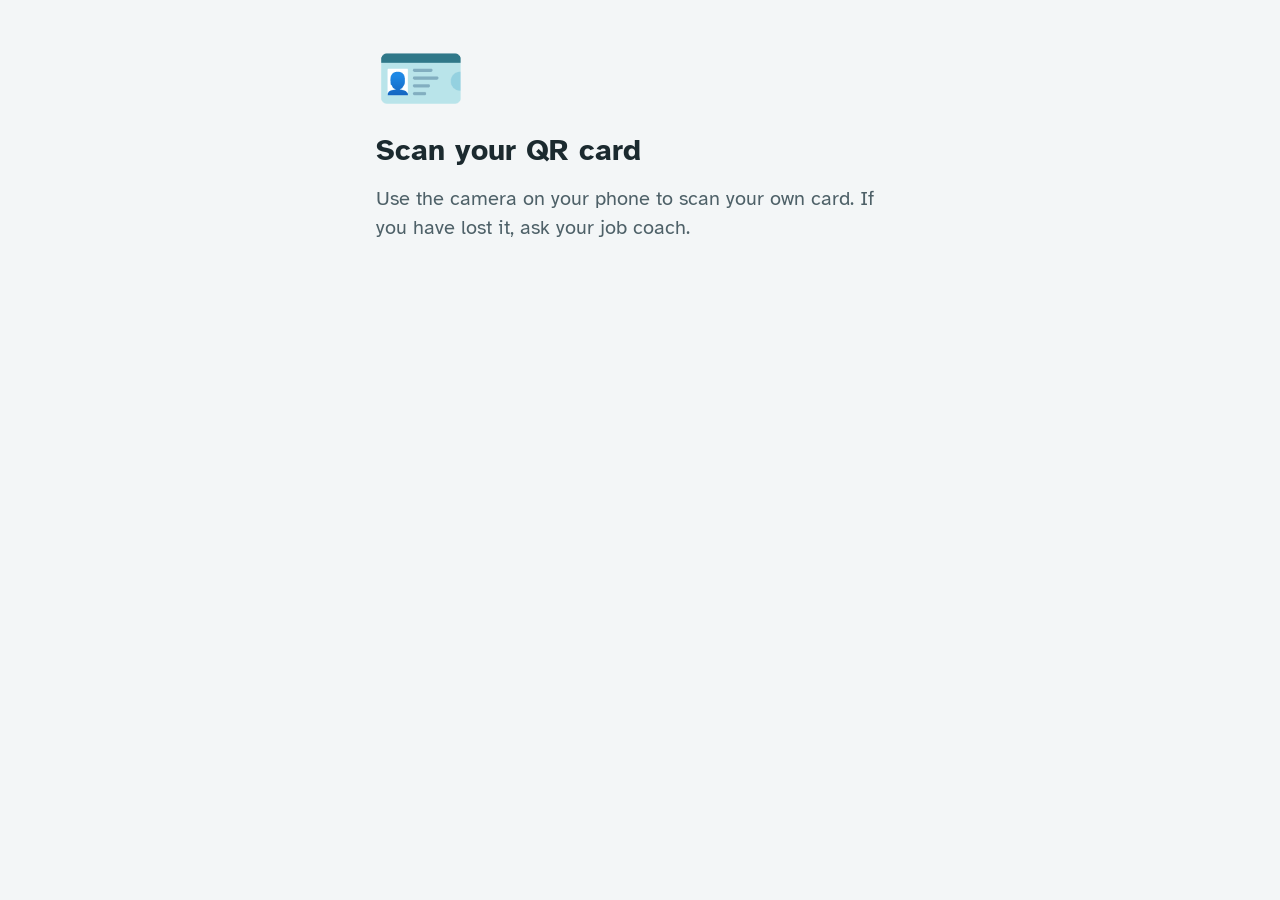
<file: index.html>
<!DOCTYPE html>
<html lang="en-GB">
<head>
  <meta charset="utf-8">
  <meta name="viewport" content="width=device-width, initial-scale=1, viewport-fit=cover">
  <title>My Shift Reflection</title>
  <link rel="stylesheet" href="https://fonts.googleapis.com/css2?family=Atkinson+Hyperlegible:wght@400;700&display=swap">
  <link rel="stylesheet" href="style.css?v=1.4">
</head>
<body>
  <main class="app" id="app"></main>
  <script src="config.js?v=1.4"></script>
  <script src="app.js?v=1.4"></script>
</body>
</html>
</file>
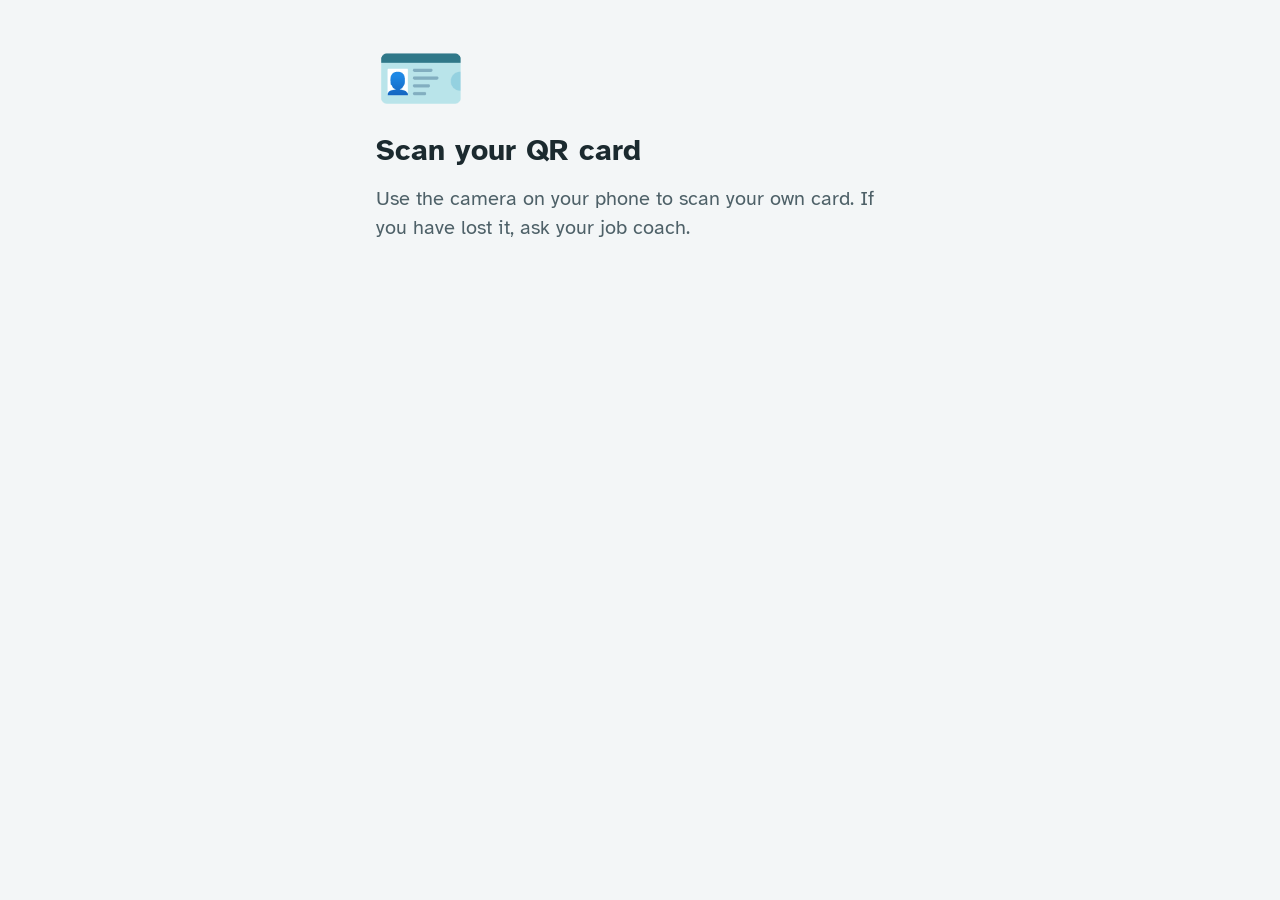
<file: v2/index.html>
<!DOCTYPE html>
<html lang="en-GB">
<head>
  <meta charset="utf-8">
  <meta name="viewport" content="width=device-width, initial-scale=1, viewport-fit=cover">
  <title>My Shift Reflection</title>
  <link rel="stylesheet" href="https://fonts.googleapis.com/css2?family=Atkinson+Hyperlegible:wght@400;700&display=swap">
  <link rel="stylesheet" href="style.css?v=2.4">
</head>
<body>
  <main class="app" id="app"></main>
  <script src="config.js?v=2.4"></script>
  <script src="app.js?v=2.4"></script>
</body>
</html>
</file>
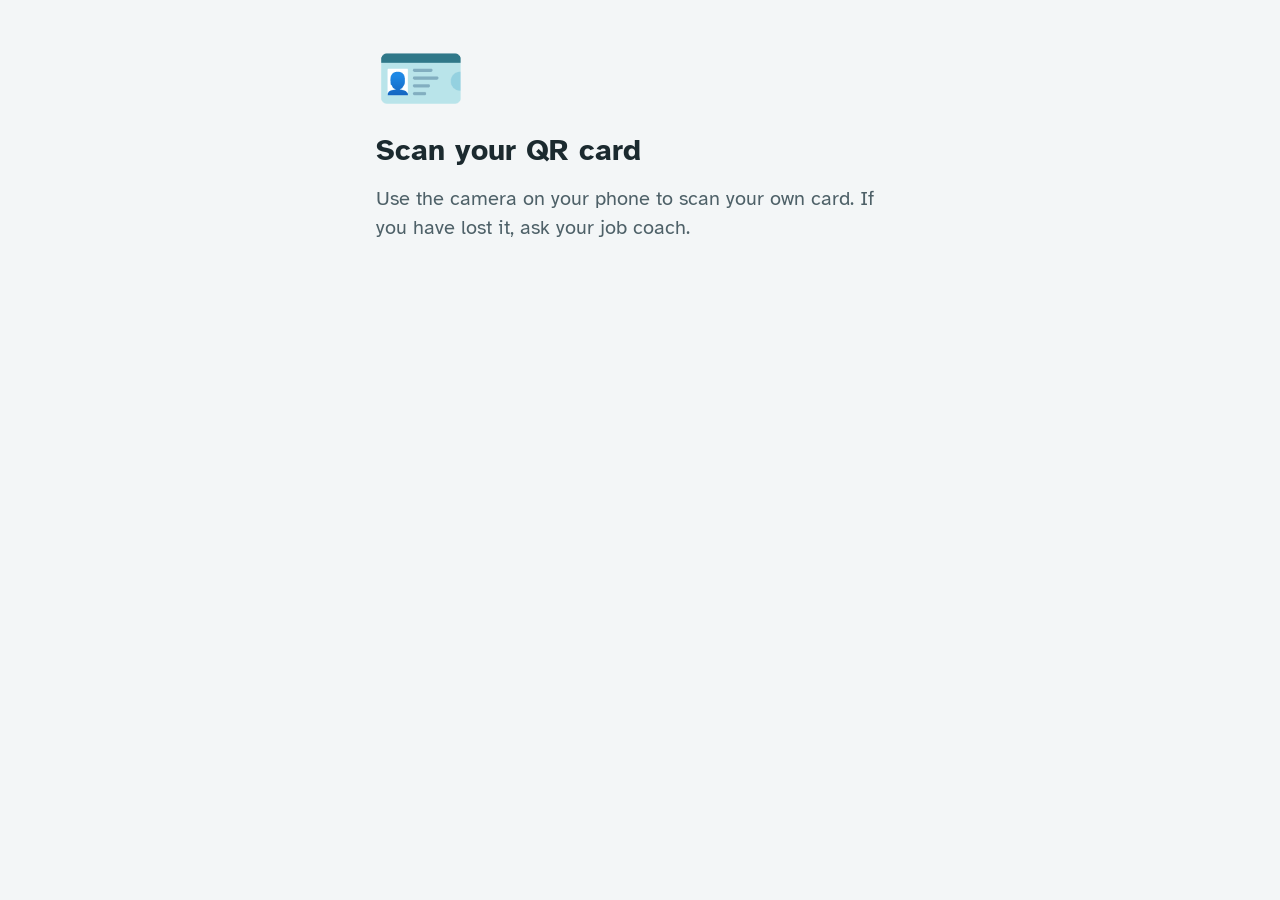
<file: v2/v2/index.html>
<!DOCTYPE html>
<html lang="en-GB">
<head>
  <meta charset="utf-8">
  <meta name="viewport" content="width=device-width, initial-scale=1, viewport-fit=cover">
  <title>My Shift Reflection</title>
  <link rel="stylesheet" href="https://fonts.googleapis.com/css2?family=Atkinson+Hyperlegible:wght@400;700&display=swap">
  <link rel="stylesheet" href="style.css?v=2.1">
</head>
<body>
  <main class="app" id="app"></main>
  <script src="config.js?v=2.1"></script>
  <script src="app.js?v=2.1"></script>
</body>
</html>
</file>
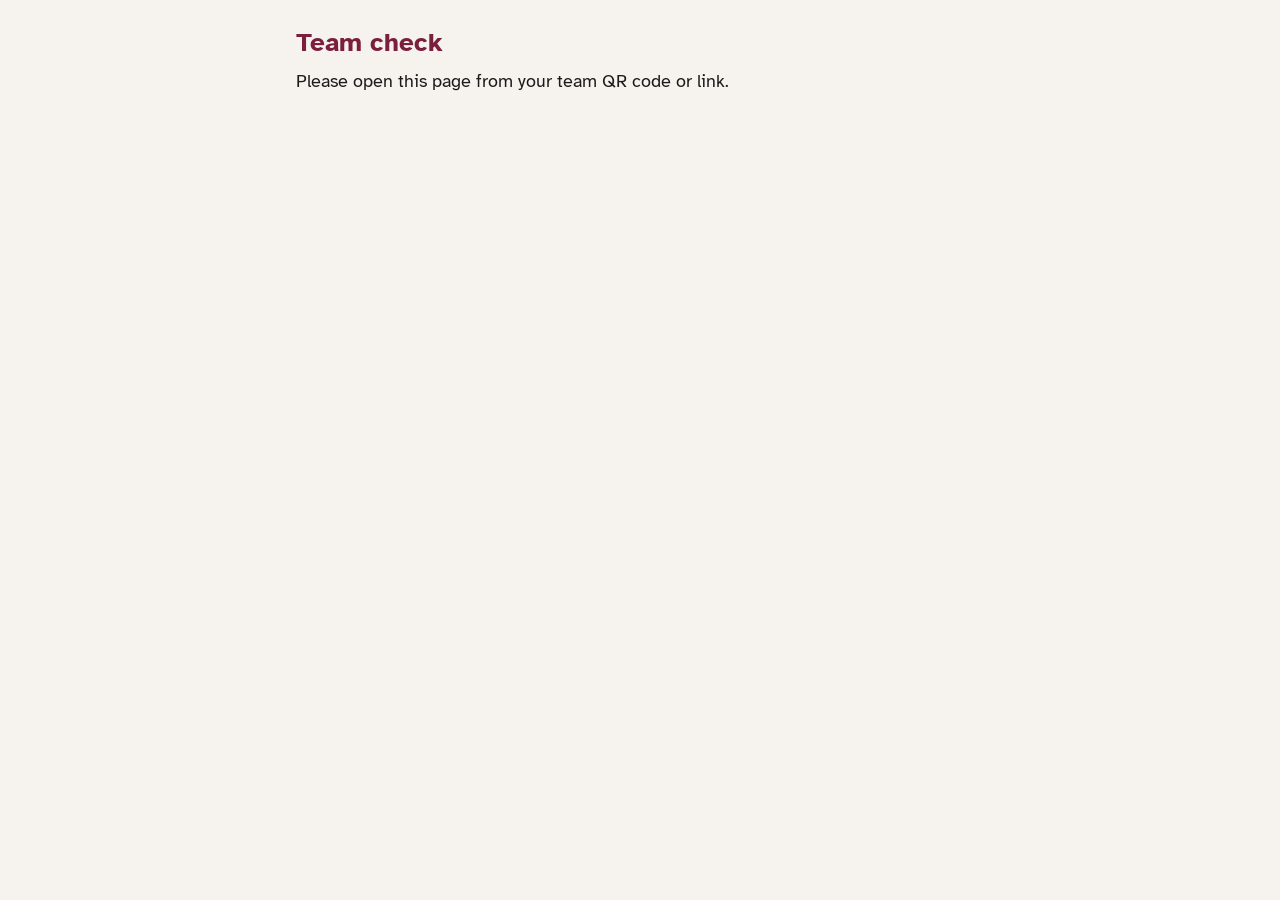
<file: v2/team.html>
<!DOCTYPE html>
<html lang="en-GB">
<head>
  <meta charset="utf-8">
  <meta name="viewport" content="width=device-width, initial-scale=1, viewport-fit=cover">
  <title>Team Check</title>
  <link rel="stylesheet" href="https://fonts.googleapis.com/css2?family=Atkinson+Hyperlegible:wght@400;700&display=swap">
  <style>
    :root {
      --bg: #F6F3EE; --card: #FFFFFF; --ink: #1E1A1C; --muted: #5E5459; --line: #D9D0C7;
      --brand: #7A1F3D; --brand-soft: #F3E3E9; --gold: #C9A227; --gold-soft: #FBF3D6;
      --good: #2E7D4F; --good-soft: #DDF0E4; --warn: #9A6B00; --warn-soft: #FBF0D2; --bad: #B03A2E; --bad-soft: #F8E0DC;
      --font: "Atkinson Hyperlegible", Verdana, Arial, sans-serif; color-scheme: light;
    }
    @media (prefers-color-scheme: dark) {
      :root:not([data-theme="light"]) {
        --bg: #171315; --card: #221C1F; --ink: #F3EEF0; --muted: #BBAFB4; --line: #3D3337;
        --brand: #E48AA8; --brand-soft: #3A2129; --gold: #E5C55A; --gold-soft: #352C14;
        --good: #7DD3A0; --good-soft: #1D3527; --warn: #F0C55B; --warn-soft: #3A3018; --bad: #F19A8F; --bad-soft: #3D2320;
        color-scheme: dark;
      }
    }
    :root[data-theme="dark"] {
      --bg: #171315; --card: #221C1F; --ink: #F3EEF0; --muted: #BBAFB4; --line: #3D3337;
      --brand: #E48AA8; --brand-soft: #3A2129; --gold: #E5C55A; --gold-soft: #352C14;
      --good: #7DD3A0; --good-soft: #1D3527; --warn: #F0C55B; --warn-soft: #3A3018; --bad: #F19A8F; --bad-soft: #3D2320;
      color-scheme: dark;
    }
    * { box-sizing: border-box; }
    body { margin: 0; background: var(--bg); color: var(--ink); font: 18px/1.45 var(--font); }
    main { max-width: 720px; margin: 0 auto; padding: 16px 16px 48px; }
    h1 { font-size: 26px; margin: 8px 0 4px; color: var(--brand); }
    h2 { font-size: 21px; margin: 0; }
    p { margin: 6px 0; }
    .muted { color: var(--muted); }
    .banner { background: var(--gold-soft); border: 1px solid var(--gold); border-radius: 12px; padding: 12px 14px; margin: 12px 0; }
    .card { background: var(--card); border: 1px solid var(--line); border-radius: 14px; padding: 14px; margin: 12px 0; }
    .row { display: flex; align-items: center; justify-content: space-between; gap: 12px; flex-wrap: wrap; }
    .pill { font-size: 15px; padding: 4px 10px; border-radius: 99px; background: var(--warn-soft); color: var(--warn); font-weight: 700; }
    .pill.done { background: var(--good-soft); color: var(--good); }
    button { font: inherit; cursor: pointer; }
    .btn { background: var(--brand); color: #fff; border: 0; border-radius: 12px; padding: 12px 18px; font-weight: 700; min-height: 48px; }
    .btn.ghost { background: transparent; color: var(--brand); border: 2px solid var(--brand); }
    .btn:disabled { opacity: .5; cursor: default; }
    .area { border-top: 1px solid var(--line); padding-top: 12px; margin-top: 12px; }
    .area-title { font-weight: 700; }
    .target { margin: 2px 0 8px; }
    .scores { display: grid; grid-template-columns: repeat(5, 1fr); gap: 6px; }
    .scores button { border: 2px solid var(--line); background: var(--card); color: var(--ink); border-radius: 10px; padding: 8px 2px; font-size: 14px; min-height: 64px; }
    .scores button b { display: block; font-size: 20px; }
    .scores button[aria-pressed="true"] { border-color: var(--brand); background: var(--brand-soft); }
    .words { background: var(--bg); border-radius: 10px; padding: 10px 12px; margin: 10px 0 6px; font-style: italic; }
    .seen { display: flex; flex-wrap: wrap; gap: 6px; }
    .seen button { border: 2px solid var(--line); background: var(--card); color: var(--ink); border-radius: 99px; padding: 6px 12px; font-size: 15px; min-height: 40px; }
    .seen button[aria-pressed="true"] { border-color: var(--good); background: var(--good-soft); }
    textarea { width: 100%; font: inherit; border: 2px solid var(--line); border-radius: 10px; padding: 10px; min-height: 80px; background: var(--card); color: var(--ink); }
    .copy { white-space: pre-wrap; background: var(--good-soft); border-radius: 10px; padding: 12px; font-size: 16px; }
    .error { background: var(--bad-soft); color: var(--bad); border-radius: 10px; padding: 10px 12px; }
    .key { font-size: 15px; }
    .tabs { display: flex; gap: 6px; margin: 12px 0 4px; flex-wrap: wrap; }
    .tabs button { flex: 1 1 200px; border: 2px solid var(--brand); background: var(--card); color: var(--brand); border-radius: 12px; padding: 10px 12px; font-weight: 700; min-height: 48px; }
    .tabs button[aria-selected="true"] { background: var(--brand); color: #fff; }
    .label { font-weight: 700; margin: 12px 0 4px; display: block; }
    input[type=text] { width: 100%; font: inherit; border: 2px solid var(--line); border-radius: 10px; padding: 10px; background: var(--card); color: var(--ink); }
    .need { border-color: var(--bad) !important; }
    @media (max-width: 480px) { .scores button { font-size: 12px; } }
  </style>
</head>
<body>
<main id="app"><p class="muted">Loading…</p></main>
<script src="config.js?v=2.0"></script>
<script>
// Team check page, two tabs:
//  1. Project SEARCH team check: one per intern per fortnight (first saved wins)
//  2. Mentor review: once per half term, in the last check only (first saved wins)
// Every target needs a score AND a comment before the check can be saved.
const TYPES = {
  team:   { key: "team",   label: "Project SEARCH team check", saveAs: "Project SEARCH team",
            scale: [[1, "No focus"], [2, "Emerging"], [3, "Partly sustained"], [4, "Mostly sustained"], [5, "Fully sustained"]],
            help: "Score each target and write a comment. Confirm the intern's own words where they wrote some." },
  mentor: { key: "mentor", label: "Mentor review", saveAs: "Mentor or host business",
            scale: [[1, "Not seen yet"], [2, "Once or twice"], [3, "Sometimes"], [4, "Most of the time"], [5, "Every time"]],
            help: "Once at the end of each half term. How often have you seen the intern do each target this half term?" }
};
const SEEN = ["✓ Seen independently", "Seen with prompts", "Partly seen", "Not seen yet"];
const AREAS = CONFIG.areas;
const app = document.getElementById("app");
const code = (new URLSearchParams(location.search).get("t") || "").trim().toLowerCase();
const PREVIEW = !CONFIG.teamUrl;
let data = null;
let tab = "team";

function el(tag, attrs = {}, ...kids) {
  const e = document.createElement(tag);
  for (const [k, v] of Object.entries(attrs || {})) {
    if (v == null || v === false) continue;
    if (k.startsWith("on")) e.addEventListener(k.slice(2), v); else e.setAttribute(k, v === true ? "" : v);
  }
  kids.flat().forEach((k) => k != null && e.append(k.nodeType ? k : document.createTextNode(String(k))));
  return e;
}
async function call(url, body, ms = 45000) {
  const ctl = new AbortController(); const t = setTimeout(() => ctl.abort(), ms);
  try {
    const r = await fetch(url, { method: "POST", headers: { "Content-Type": "text/plain;charset=utf-8" }, body: JSON.stringify(body), signal: ctl.signal });
    const j = await r.json().catch(() => ({}));
    return { status: r.status, body: j };
  } finally { clearTimeout(t); }
}
const fmt = (d) => { const x = new Date(d); return isNaN(x) ? "" : x.toLocaleDateString("en-GB", { weekday: "short", day: "numeric", month: "short" }); };
const first = (n) => String(n || "").split(" ")[0];
const isMentorOnly = () => /mentor|host/i.test(data.role || "");
const doneField = (t) => (t === "team" ? "doneBy" : "mentorDoneBy");

// The flow sends the team member plus the rows of the hidden team list table in Excel
function fromFlow(b) {
  if (!b || !b.rows) return b;
  const rows = b.rows.filter((x) => x.Name && x.Active === "Yes");
  return { name: b.name, role: b.role, site: b.site, check: (rows[0] && rows[0].Check) || "", mentorDue: (rows[0] && rows[0].MentorDue) || "", halfTerm: (rows[0] && rows[0].HalfTerm) || "", halfTermEnd: (rows[0] && rows[0].HalfTermEnd) || "", dueBy: (rows[0] && rows[0].DueBy) || "",
    interns: rows.map((x) => ({ internId: x.InternID, name: x.Name, site: x.Site, rotation: x.Rotation === "Not set" ? "" : x.Rotation,
      targets: [x.Target1, x.Target2, x.Target3, x.Target4].map((t) => t || ""),
      words: [x.Words1, x.Words2, x.Words3, x.Words4].map((t) => t || ""),
      scores: [x.InternScore1, x.InternScore2, x.InternScore3, x.InternScore4].map((t) => Number(t) || 0),
      doneBy: x.DoneBy || "", mentorDoneBy: x.MentorDoneBy || "", mentor: x.Mentor || "" })) };
}

async function load() {
  if (!code && !PREVIEW) { app.replaceChildren(el("h1", {}, "Team check"), el("p", {}, "Please open this page from your team QR code or link.")); return; }
  if (PREVIEW) { data = demo(); if (isMentorOnly()) tab = "mentor"; return render(); }
  try {
    const r = await call(CONFIG.teamUrl, { token: code });
    if (r.status === 404 || r.status === 403) { app.replaceChildren(el("h1", {}, "Team check"), el("p", {}, "This code is not recognised. Please ask Osman for your link.")); return; }
    data = fromFlow(r.body); if (isMentorOnly()) tab = "mentor"; render();
  } catch (e) {
    app.replaceChildren(el("h1", {}, "Team check"), el("p", { class: "error" }, "Could not connect. Check your internet and try again."), el("button", { class: "btn", onclick: load }, "Try again"));
  }
}

function render() {
  const T = TYPES[tab], f = doneField(tab);
  // Mentor reviews: only in the last check of a half term, and only for interns with a mentor set
  const mentorWait = tab === "mentor" && data.mentorDue === "No";
  const noMentor = (i) => !i.mentor || /not yet set/i.test(i.mentor);
  const pool = tab === "mentor" ? data.interns.filter((i) => !noMentor(i)) : data.interns;
  const todo = mentorWait ? [] : pool.filter((i) => !i[f]), done = pool.filter((i) => i[f]);
  const tabs = isMentorOnly() ? null : el("div", { class: "tabs", role: "tablist" },
    ...Object.values(TYPES).map((x) => el("button", { type: "button", role: "tab", "aria-selected": String(tab === x.key),
      onclick: () => { tab = x.key; render(); } }, x.label)));
  app.replaceChildren(...[
    el("h1", {}, T.label),
    el("p", {}, `Hello ${first(data.name)}. ${data.site === "All sites" ? "All sites" : data.site}.`),
    tabs,
    el("p", { class: "muted" }, T.help),
    tab === "mentor" && data.halfTermEnd ? el("div", { class: "banner" }, el("b", {}, `Mentor review, ${data.halfTerm}`), `, due by the end of the half term, ${fmt(data.halfTermEnd)}.`,
                    el("p", { class: "key" }, mentorWait ? "Nothing to do yet." : `${done.length} of ${pool.length} interns done. One per intern each half term: the first one saved counts.`))
    : data.check ? el("div", { class: "banner" }, el("b", {}, data.check), data.dueBy ? `, due by ${fmt(data.dueBy)}.` : ".",
                    el("p", { class: "key" }, `${done.length} of ${pool.length} interns done. ${tab === "mentor" ? "One per intern each half term" : "One per intern each fortnight"}: the first one saved counts.`))
               : el("div", { class: "banner" }, "No check is due right now (holiday)."),
    mentorWait ? el("p", { class: "muted" }, "Mentor reviews are only needed at the end of each half term. There is nothing to do yet, thank you.") : null,
    PREVIEW ? el("p", { class: "error" }, "Preview: nothing is saved.") : null,
    ...todo.map((i) => card(i, T)),
    done.length && !mentorWait ? el("h2", { style: "margin-top:20px" }, "Done") : null,
    ...(mentorWait ? [] : done).map((i) => el("div", { class: "card row" }, el("span", {}, el("b", {}, i.name)), el("span", { class: "pill done" }, "Done by " + i[f])))
  ].filter(Boolean));
}

function pick(group, value, st, key, n) {
  return (e) => { st[key][n] = value; [...e.currentTarget.parentNode.children].forEach((b) => b.setAttribute("aria-pressed", String(b === e.currentTarget))); };
}

function card(i, T) {
  const st = { scores: {}, seen: {}, comments: {}, reviewer: T.key === "team" ? data.name : "" };
  const box = el("section", { class: "card" });
  const open = el("button", { class: "btn ghost", onclick: () => { open.remove(); box.append(form()); } }, T.key === "team" ? "Start check" : "Start review");
  box.append(el("div", { class: "row" }, el("h2", {}, i.name), el("span", { class: "pill" }, "Due")), el("p", { class: "muted" }, i.rotation || ""), open);

  function form() {
    const f = el("div");
    const fields = [];   // [{n, kind, node}] for the "please fill" check
    if (T.key === "mentor") {
      const who = el("input", { type: "text", placeholder: "Your name and job title", oninput: (e) => (st.reviewer = e.target.value) });
      f.append(el("label", { class: "label" }, "Who is giving this review?"), who);
      fields.push({ kind: "reviewer", node: who });
    }
    AREAS.forEach((a, n) => {
      const t = i.targets[n]; if (!t) return;
      const scores = el("div", { class: "scores", role: "group", "aria-label": "Score" },
        ...T.scale.map(([v, label]) => el("button", { type: "button", "aria-pressed": "false", onclick: pick("s", v, st, "scores", n) }, el("b", {}, v), label)));
      const words = (i.words && i.words[n]) || "";
      const showWords = T.key === "team";
      const comment = el("textarea", { placeholder: T.key === "team" ? "Comment (needed): what did you see?" : "Comment (needed): what did you see the intern do?",
        oninput: (e) => (st.comments[n] = e.target.value) });
      fields.push({ n, kind: "score", node: scores }, { n, kind: "comment", node: comment });
      f.append(el("div", { class: "area" },
        el("div", { class: "area-title" }, `${a.icon} ${a.name}`),
        el("p", { class: "target" }, t),
        scores,
        showWords ? (words ? el("p", { class: "muted", style: "margin-top:10px" }, `${first(i.name)} said they did this:`) : el("p", { class: "muted", style: "margin-top:10px" }, "No words from the intern this fortnight.")) : null,
        showWords && words ? el("div", { class: "words" }, words.trim()) : null,
        showWords && i.scores && i.scores[n] ? el("p", { class: "muted" }, `${first(i.name)} scored themselves ${i.scores[n]} out of 5 (5 means on their own).`) : null,
        showWords && words ? el("div", { class: "seen" }, ...SEEN.map((s) => el("button", { type: "button", "aria-pressed": "false", onclick: pick("w", s, st, "seen", n) }, s))) : null,
        el("label", { class: "label" }, "Comment"),
        comment));
    });
    const msg = el("div");
    const save = el("button", { class: "btn", onclick: async () => {
      let missing = 0;
      fields.forEach((x) => {
        const ok = x.kind === "reviewer" ? st.reviewer.trim().length > 2
                 : x.kind === "score" ? !!st.scores[x.n]
                 : (st.comments[x.n] || "").trim().split(/\s+/).filter(Boolean).length >= 3;
        x.node.classList.toggle("need", !ok); if (!ok) missing++;
      });
      if (missing) { msg.replaceChildren(el("p", { class: "error" }, "Please give a score and a comment of at least 3 words for every target" + (T.key === "mentor" ? ", and your name." : "."))); return; }
      save.disabled = true; msg.replaceChildren(el("p", { class: "muted" }, "Saving…"));
      // Recheck just before saving: has someone else already done this intern while this page was open?
      if (!PREVIEW) {
        try {
          const fresh = await call(CONFIG.teamUrl, { token: code }, 15000);
          const row = fresh.status === 200 && fromFlow(fresh.body) && (fromFlow(fresh.body).interns || []).find((x) => x.internId === i.internId);
          const who = row && row[doneField(T.key)];
          if (who) { i[doneField(T.key)] = who; render(); return; }
        } catch (e) { /* no signal for the recheck: carry on and save */ }
      }
      const rec = { token: code, id: [i.internId, data.check, T.key].join(" | "), internId: i.internId, name: i.name, site: i.site || data.site, check: data.check, reviewType: T.saveAs, reviewer: st.reviewer.trim() };
      AREAS.forEach((a, n) => {
        rec["score" + (n + 1)] = st.scores[n] || "";
        rec["comment" + (n + 1)] = (st.comments[n] || "").trim();
        rec["evidence" + (n + 1)] = T.key === "team" ? ((i.words && i.words[n]) || "") : "";
        rec["seen" + (n + 1)] = st.seen[n] || "";
      });
      let r;
      if (PREVIEW) r = { status: 200, body: {} };
      else { try { r = await call(CONFIG.saveCheckUrl, rec); } catch (e) { r = { status: 0 }; } }
      if (r.status === 409) { i[doneField(T.key)] = r.body.doneBy || "someone else"; render(); return; }
      if (r.status !== 200) { save.disabled = false; msg.replaceChildren(el("p", { class: "error" }, "Not saved. Check your internet and press Save again.")); return; }
      i[doneField(T.key)] = rec.reviewer || data.name;
      const text = entry(i, rec, T);
      box.replaceChildren(el("div", { class: "row" }, el("h2", {}, i.name), el("span", { class: "pill done" }, "Saved")),
        el("p", {}, "Copy this into Evidence for Learning (it is also on the Evidence for Learning tab in Excel):"),
        el("div", { class: "copy" }, text),
        el("button", { class: "btn ghost", style: "margin-top:10px", onclick: (e) => { navigator.clipboard && navigator.clipboard.writeText(text); e.target.textContent = "Copied"; } }, "Copy"));
    } }, T.key === "team" ? "Save check" : "Save review");
    f.append(msg, el("div", { style: "margin-top:12px" }, save));
    return f;
  }
  return box;
}

function entry(i, rec, T) {
  // Laid out like an Evidence for Learning comment: Comment, Next Steps, Observed by
  const d = new Date().toLocaleDateString("en-GB", { day: "numeric", month: "short", year: "numeric" });
  const by = T.key === "team" ? `${rec.reviewer} (Project SEARCH team)` : `${rec.reviewer} (mentor)`;
  let s = `${i.name}, ${d}`;
  AREAS.forEach((a, n) => {
    if (!i.targets[n]) return;
    const ev = rec["evidence" + (n + 1)], seen = rec["seen" + (n + 1)], sc = rec["score" + (n + 1)];
    const label = (T.scale.find((x) => x[0] === sc) || [, ""])[1];
    const level = { 1: "FS", 2: "PS", 3: "MI", 4: "I", 5: "I" }[(i.scores || [])[n]] || "";   // from the intern's own score, not the team's
    const c = rec["comment" + (n + 1)]; const cm = /[.!?]$/.test(c) ? c : c + ".";
    s += `\n\n${a.name}: ${i.targets[n]}\nScore: ${sc} out of 5 (${label}).${level ? " Level of support: " + level + "." : ""}\nComment: ${cm}`;
    if (ev) s += ` Intern's words: '${String(ev).trim()}' (${seen || "not confirmed"}).`;
    s += `\nObserved by: ${by}`;
  });
  return s;
}

function demo() {
  return { name: "Helen Gillan", role: "Site lead", site: "QMUL", check: "Autumn 2 2026, check 1", dueBy: new Date(Date.now() + 5 * 864e5).toISOString(),
    interns: [
      { internId: "PS001", name: "Alex (example)", rotation: "Post room", targets: ["Ask for help when I am stuck at work", "Travel to placement on my own", "Drink water and eat lunch at break", "Say good morning to my team"],
        words: ["I asked when I was not sure where a letter went", "I travelled on my own", "", "I said good morning to my team"] },
      { internId: "PS004", name: "Priya (example)", rotation: "Library", targets: ["Follow a three step instruction", "", "", ""], words: ["", "", "", ""], mentorDoneBy: "Sam Lee (Library supervisor)" },
      { internId: "PS002", name: "Jordan (example)", doneBy: "Arthur Davis", targets: [] }
    ] };
}
load();
</script>
</body>
</html>
</file>
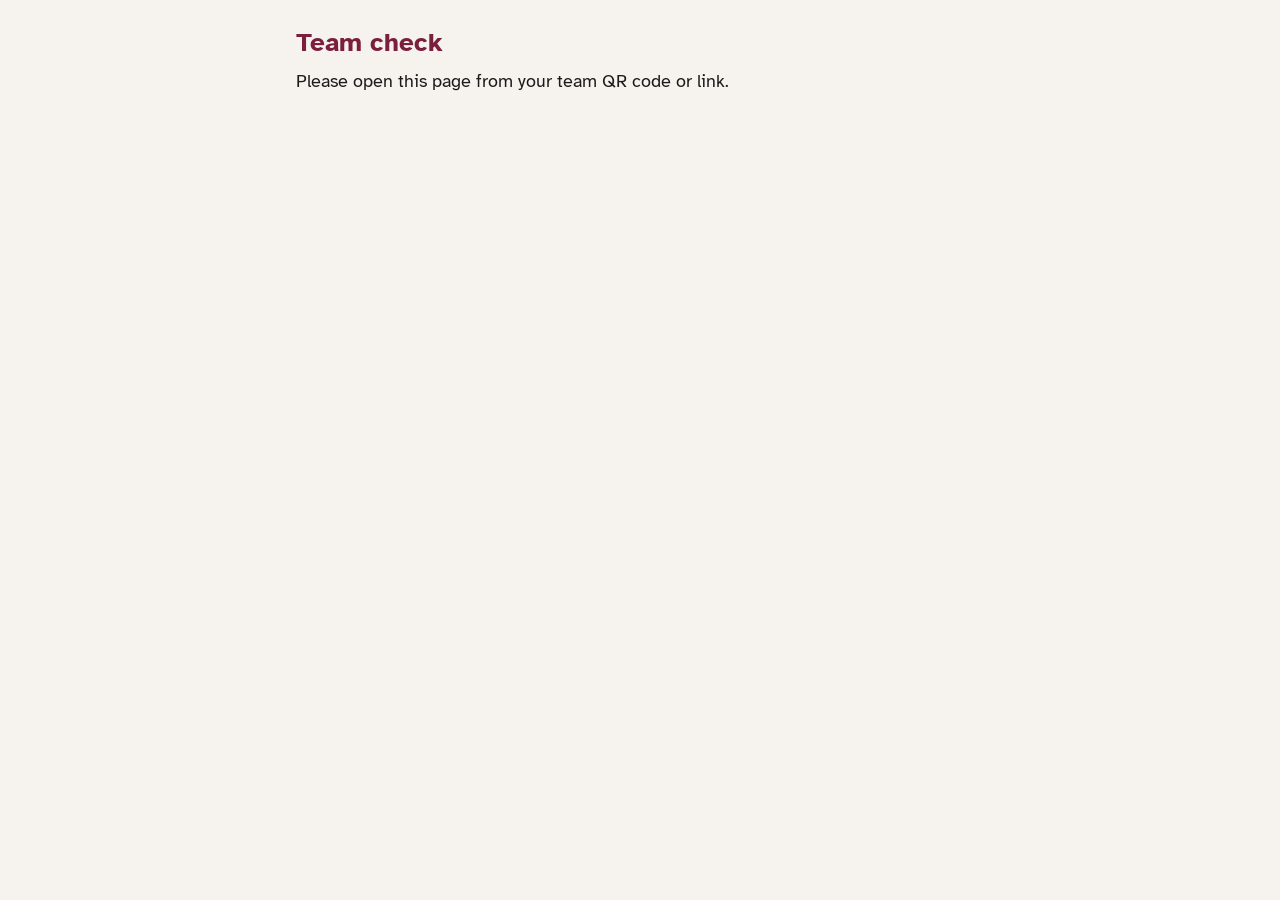
<file: v2/v2/team.html>
<!DOCTYPE html>
<html lang="en-GB">
<head>
  <meta charset="utf-8">
  <meta name="viewport" content="width=device-width, initial-scale=1, viewport-fit=cover">
  <title>Team Check</title>
  <link rel="stylesheet" href="https://fonts.googleapis.com/css2?family=Atkinson+Hyperlegible:wght@400;700&display=swap">
  <style>
    :root {
      --bg: #F6F3EE; --card: #FFFFFF; --ink: #1E1A1C; --muted: #5E5459; --line: #D9D0C7;
      --brand: #7A1F3D; --brand-soft: #F3E3E9; --gold: #C9A227; --gold-soft: #FBF3D6;
      --good: #2E7D4F; --good-soft: #DDF0E4; --warn: #9A6B00; --warn-soft: #FBF0D2; --bad: #B03A2E; --bad-soft: #F8E0DC;
      --font: "Atkinson Hyperlegible", Verdana, Arial, sans-serif; color-scheme: light;
    }
    @media (prefers-color-scheme: dark) {
      :root:not([data-theme="light"]) {
        --bg: #171315; --card: #221C1F; --ink: #F3EEF0; --muted: #BBAFB4; --line: #3D3337;
        --brand: #E48AA8; --brand-soft: #3A2129; --gold: #E5C55A; --gold-soft: #352C14;
        --good: #7DD3A0; --good-soft: #1D3527; --warn: #F0C55B; --warn-soft: #3A3018; --bad: #F19A8F; --bad-soft: #3D2320;
        color-scheme: dark;
      }
    }
    :root[data-theme="dark"] {
      --bg: #171315; --card: #221C1F; --ink: #F3EEF0; --muted: #BBAFB4; --line: #3D3337;
      --brand: #E48AA8; --brand-soft: #3A2129; --gold: #E5C55A; --gold-soft: #352C14;
      --good: #7DD3A0; --good-soft: #1D3527; --warn: #F0C55B; --warn-soft: #3A3018; --bad: #F19A8F; --bad-soft: #3D2320;
      color-scheme: dark;
    }
    * { box-sizing: border-box; }
    body { margin: 0; background: var(--bg); color: var(--ink); font: 18px/1.45 var(--font); }
    main { max-width: 720px; margin: 0 auto; padding: 16px 16px 48px; }
    h1 { font-size: 26px; margin: 8px 0 4px; color: var(--brand); }
    h2 { font-size: 21px; margin: 0; }
    p { margin: 6px 0; }
    .muted { color: var(--muted); }
    .banner { background: var(--gold-soft); border: 1px solid var(--gold); border-radius: 12px; padding: 12px 14px; margin: 12px 0; }
    .card { background: var(--card); border: 1px solid var(--line); border-radius: 14px; padding: 14px; margin: 12px 0; }
    .row { display: flex; align-items: center; justify-content: space-between; gap: 12px; flex-wrap: wrap; }
    .pill { font-size: 15px; padding: 4px 10px; border-radius: 99px; background: var(--warn-soft); color: var(--warn); font-weight: 700; }
    .pill.done { background: var(--good-soft); color: var(--good); }
    button { font: inherit; cursor: pointer; }
    .btn { background: var(--brand); color: #fff; border: 0; border-radius: 12px; padding: 12px 18px; font-weight: 700; min-height: 48px; }
    .btn.ghost { background: transparent; color: var(--brand); border: 2px solid var(--brand); }
    .btn:disabled { opacity: .5; cursor: default; }
    .area { border-top: 1px solid var(--line); padding-top: 12px; margin-top: 12px; }
    .area-title { font-weight: 700; }
    .target { margin: 2px 0 8px; }
    .scores { display: grid; grid-template-columns: repeat(5, 1fr); gap: 6px; }
    .scores button { border: 2px solid var(--line); background: var(--card); color: var(--ink); border-radius: 10px; padding: 8px 2px; font-size: 14px; min-height: 64px; }
    .scores button b { display: block; font-size: 20px; }
    .scores button[aria-pressed="true"] { border-color: var(--brand); background: var(--brand-soft); }
    .words { background: var(--bg); border-radius: 10px; padding: 10px 12px; margin: 10px 0 6px; font-style: italic; }
    .seen { display: flex; flex-wrap: wrap; gap: 6px; }
    .seen button { border: 2px solid var(--line); background: var(--card); color: var(--ink); border-radius: 99px; padding: 6px 12px; font-size: 15px; min-height: 40px; }
    .seen button[aria-pressed="true"] { border-color: var(--good); background: var(--good-soft); }
    textarea { width: 100%; font: inherit; border: 2px solid var(--line); border-radius: 10px; padding: 10px; min-height: 80px; background: var(--card); color: var(--ink); }
    .copy { white-space: pre-wrap; background: var(--good-soft); border-radius: 10px; padding: 12px; font-size: 16px; }
    .error { background: var(--bad-soft); color: var(--bad); border-radius: 10px; padding: 10px 12px; }
    .key { font-size: 15px; }
    .tabs { display: flex; gap: 6px; margin: 12px 0 4px; flex-wrap: wrap; }
    .tabs button { flex: 1 1 200px; border: 2px solid var(--brand); background: var(--card); color: var(--brand); border-radius: 12px; padding: 10px 12px; font-weight: 700; min-height: 48px; }
    .tabs button[aria-selected="true"] { background: var(--brand); color: #fff; }
    .label { font-weight: 700; margin: 12px 0 4px; display: block; }
    input[type=text] { width: 100%; font: inherit; border: 2px solid var(--line); border-radius: 10px; padding: 10px; background: var(--card); color: var(--ink); }
    .need { border-color: var(--bad) !important; }
    @media (max-width: 480px) { .scores button { font-size: 12px; } }
  </style>
</head>
<body>
<main id="app"><p class="muted">Loading…</p></main>
<script src="config.js?v=2.0"></script>
<script>
// Team check page, two tabs:
//  1. Project SEARCH team check: one per intern per fortnight (first saved wins)
//  2. Mentor or host business review: one per intern per fortnight (first saved wins)
// Every target needs a score AND a comment before the check can be saved.
const TYPES = {
  team:   { key: "team",   label: "Project SEARCH team check", saveAs: "Project SEARCH team",
            scale: [[1, "No focus"], [2, "Emerging"], [3, "Partly sustained"], [4, "Mostly sustained"], [5, "Fully sustained"]],
            help: "Score each target and write a comment. Confirm the intern's own words where they wrote some." },
  mentor: { key: "mentor", label: "Mentor or host business review", saveAs: "Mentor or host business",
            scale: [[1, "Not seen yet"], [2, "Once or twice"], [3, "Sometimes"], [4, "Most of the time"], [5, "Every time"]],
            help: "For the intern's mentor or a member of staff at the host business. How often have you seen the intern do each target in the last two weeks?" }
};
const SEEN = ["✓ Seen independently", "Seen with prompts", "Partly seen", "Not seen yet"];
const AREAS = CONFIG.areas;
const app = document.getElementById("app");
const code = (new URLSearchParams(location.search).get("t") || "").trim().toLowerCase();
const PREVIEW = !CONFIG.teamUrl;
let data = null;
let tab = "team";

function el(tag, attrs = {}, ...kids) {
  const e = document.createElement(tag);
  for (const [k, v] of Object.entries(attrs || {})) {
    if (v == null || v === false) continue;
    if (k.startsWith("on")) e.addEventListener(k.slice(2), v); else e.setAttribute(k, v === true ? "" : v);
  }
  kids.flat().forEach((k) => k != null && e.append(k.nodeType ? k : document.createTextNode(String(k))));
  return e;
}
async function call(url, body, ms = 45000) {
  const ctl = new AbortController(); const t = setTimeout(() => ctl.abort(), ms);
  try {
    const r = await fetch(url, { method: "POST", headers: { "Content-Type": "text/plain;charset=utf-8" }, body: JSON.stringify(body), signal: ctl.signal });
    const j = await r.json().catch(() => ({}));
    return { status: r.status, body: j };
  } finally { clearTimeout(t); }
}
const fmt = (d) => { const x = new Date(d); return isNaN(x) ? "" : x.toLocaleDateString("en-GB", { weekday: "short", day: "numeric", month: "short" }); };
const first = (n) => String(n || "").split(" ")[0];
const isMentorOnly = () => /mentor|host/i.test(data.role || "");
const doneField = (t) => (t === "team" ? "doneBy" : "mentorDoneBy");

// The flow sends the team member plus the rows of the hidden team list table in Excel
function fromFlow(b) {
  if (!b || !b.rows) return b;
  const rows = b.rows.filter((x) => x.Name && x.Active === "Yes");
  return { name: b.name, role: b.role, site: b.site, check: (rows[0] && rows[0].Check) || "", dueBy: (rows[0] && rows[0].DueBy) || "",
    interns: rows.map((x) => ({ internId: x.InternID, name: x.Name, site: x.Site, rotation: x.Rotation === "Not set" ? "" : x.Rotation,
      targets: [x.Target1, x.Target2, x.Target3, x.Target4].map((t) => t || ""),
      words: [x.Words1, x.Words2, x.Words3, x.Words4].map((t) => t || ""),
      doneBy: x.DoneBy || "", mentorDoneBy: x.MentorDoneBy || "" })) };
}

async function load() {
  if (!code && !PREVIEW) { app.replaceChildren(el("h1", {}, "Team check"), el("p", {}, "Please open this page from your team QR code or link.")); return; }
  if (PREVIEW) { data = demo(); if (isMentorOnly()) tab = "mentor"; return render(); }
  try {
    const r = await call(CONFIG.teamUrl, { token: code });
    if (r.status === 404 || r.status === 403) { app.replaceChildren(el("h1", {}, "Team check"), el("p", {}, "This code is not recognised. Please ask Osman for your link.")); return; }
    data = fromFlow(r.body); if (isMentorOnly()) tab = "mentor"; render();
  } catch (e) {
    app.replaceChildren(el("h1", {}, "Team check"), el("p", { class: "error" }, "Could not connect. Check your internet and try again."), el("button", { class: "btn", onclick: load }, "Try again"));
  }
}

function render() {
  const T = TYPES[tab], f = doneField(tab);
  const todo = data.interns.filter((i) => !i[f]), done = data.interns.filter((i) => i[f]);
  const tabs = isMentorOnly() ? null : el("div", { class: "tabs", role: "tablist" },
    ...Object.values(TYPES).map((x) => el("button", { type: "button", role: "tab", "aria-selected": String(tab === x.key),
      onclick: () => { tab = x.key; render(); } }, x.label)));
  app.replaceChildren(
    el("h1", {}, T.label),
    el("p", {}, `Hello ${first(data.name)}. ${data.site === "All sites" ? "All sites" : data.site}.`),
    tabs,
    el("p", { class: "muted" }, T.help),
    data.check ? el("div", { class: "banner" }, el("b", {}, data.check), data.dueBy ? `, due by ${fmt(data.dueBy)}.` : ".",
                    el("p", { class: "key" }, `${done.length} of ${data.interns.length} interns done. One per intern each fortnight: the first one saved counts.`))
               : el("div", { class: "banner" }, "No check is due right now (holiday)."),
    PREVIEW ? el("p", { class: "error" }, "Preview: nothing is saved.") : null,
    ...todo.map((i) => card(i, T)),
    done.length ? el("h2", { style: "margin-top:20px" }, "Done") : null,
    ...done.map((i) => el("div", { class: "card row" }, el("span", {}, el("b", {}, i.name)), el("span", { class: "pill done" }, "Done by " + i[f])))
  );
}

function pick(group, value, st, key, n) {
  return (e) => { st[key][n] = value; [...e.currentTarget.parentNode.children].forEach((b) => b.setAttribute("aria-pressed", String(b === e.currentTarget))); };
}

function card(i, T) {
  const st = { scores: {}, seen: {}, comments: {}, reviewer: T.key === "team" ? data.name : "" };
  const box = el("section", { class: "card" });
  const open = el("button", { class: "btn ghost", onclick: () => { open.remove(); box.append(form()); } }, T.key === "team" ? "Start check" : "Start review");
  box.append(el("div", { class: "row" }, el("h2", {}, i.name), el("span", { class: "pill" }, "Due")), el("p", { class: "muted" }, i.rotation || ""), open);

  function form() {
    const f = el("div");
    const fields = [];   // [{n, kind, node}] for the "please fill" check
    if (T.key === "mentor") {
      const who = el("input", { type: "text", placeholder: "Your name and job title", oninput: (e) => (st.reviewer = e.target.value) });
      f.append(el("label", { class: "label" }, "Who is giving this review?"), who);
      fields.push({ kind: "reviewer", node: who });
    }
    AREAS.forEach((a, n) => {
      const t = i.targets[n]; if (!t) return;
      const scores = el("div", { class: "scores", role: "group", "aria-label": "Score" },
        ...T.scale.map(([v, label]) => el("button", { type: "button", "aria-pressed": "false", onclick: pick("s", v, st, "scores", n) }, el("b", {}, v), label)));
      const words = (i.words && i.words[n]) || "";
      const showWords = T.key === "team";
      const comment = el("textarea", { placeholder: T.key === "team" ? "Comment (needed): what did you see?" : "Comment (needed): what did you see the intern do?",
        oninput: (e) => (st.comments[n] = e.target.value) });
      fields.push({ n, kind: "score", node: scores }, { n, kind: "comment", node: comment });
      f.append(el("div", { class: "area" },
        el("div", { class: "area-title" }, `${a.icon} ${a.name}`),
        el("p", { class: "target" }, t),
        scores,
        showWords ? (words ? el("p", { class: "muted", style: "margin-top:10px" }, `${first(i.name)} said they did this:`) : el("p", { class: "muted", style: "margin-top:10px" }, "No words from the intern this fortnight.")) : null,
        showWords && words ? el("div", { class: "words" }, words) : null,
        showWords && words ? el("div", { class: "seen" }, ...SEEN.map((s) => el("button", { type: "button", "aria-pressed": "false", onclick: pick("w", s, st, "seen", n) }, s))) : null,
        el("label", { class: "label" }, "Comment"),
        comment));
    });
    const msg = el("div");
    const save = el("button", { class: "btn", onclick: async () => {
      let missing = 0;
      fields.forEach((x) => {
        const ok = x.kind === "reviewer" ? st.reviewer.trim().length > 2
                 : x.kind === "score" ? !!st.scores[x.n]
                 : (st.comments[x.n] || "").trim().split(/\s+/).filter(Boolean).length >= 3;
        x.node.classList.toggle("need", !ok); if (!ok) missing++;
      });
      if (missing) { msg.replaceChildren(el("p", { class: "error" }, "Please give a score and a comment of at least 3 words for every target" + (T.key === "mentor" ? ", and your name." : "."))); return; }
      save.disabled = true; msg.replaceChildren(el("p", { class: "muted" }, "Saving…"));
      const rec = { token: code, id: [i.internId, data.check, T.key].join(" | "), internId: i.internId, name: i.name, site: i.site || data.site, check: data.check, reviewType: T.saveAs, reviewer: st.reviewer.trim() };
      AREAS.forEach((a, n) => {
        rec["score" + (n + 1)] = st.scores[n] || "";
        rec["comment" + (n + 1)] = (st.comments[n] || "").trim();
        rec["evidence" + (n + 1)] = T.key === "team" ? ((i.words && i.words[n]) || "") : "";
        rec["seen" + (n + 1)] = st.seen[n] || "";
      });
      let r;
      if (PREVIEW) r = { status: 200, body: {} };
      else { try { r = await call(CONFIG.saveCheckUrl, rec); } catch (e) { r = { status: 0 }; } }
      if (r.status === 409) { i[doneField(T.key)] = r.body.doneBy || "someone else"; render(); return; }
      if (r.status !== 200) { save.disabled = false; msg.replaceChildren(el("p", { class: "error" }, "Not saved. Check your internet and press Save again.")); return; }
      i[doneField(T.key)] = rec.reviewer || data.name;
      const text = entry(i, rec, T);
      box.replaceChildren(el("div", { class: "row" }, el("h2", {}, i.name), el("span", { class: "pill done" }, "Saved")),
        el("p", {}, "Copy this into Evidence for Learning (it is also on the Evidence for Learning tab in Excel):"),
        el("div", { class: "copy" }, text),
        el("button", { class: "btn ghost", style: "margin-top:10px", onclick: (e) => { navigator.clipboard && navigator.clipboard.writeText(text); e.target.textContent = "Copied"; } }, "Copy"));
    } }, T.key === "team" ? "Save check" : "Save review");
    f.append(msg, el("div", { style: "margin-top:12px" }, save));
    return f;
  }
  return box;
}

function entry(i, rec, T) {
  const d = new Date().toLocaleDateString("en-GB", { day: "numeric", month: "short", year: "numeric" });
  const by = T.key === "team" ? `Checked by ${rec.reviewer} (Project SEARCH team).` : `Reviewed by ${rec.reviewer} (mentor or host business).`;
  let s = `${i.name}, Project SEARCH, ${d}. ${by}`;
  AREAS.forEach((a, n) => {
    if (!i.targets[n]) return;
    const ev = rec["evidence" + (n + 1)], seen = rec["seen" + (n + 1)], sc = rec["score" + (n + 1)];
    const label = (T.scale.find((x) => x[0] === sc) || [, ""])[1];
    const c = rec["comment" + (n + 1)]; const cm = /[.!?]$/.test(c) ? c : c + ".";
    s += `\n${a.name}: ${i.targets[n]}. Score ${sc} out of 5 (${label}). ${cm}`;
    if (ev) s += ` Intern's words: '${ev}' (${seen || "not confirmed"}).`;
  });
  return s;
}

function demo() {
  return { name: "Helen Gillan", role: "Site lead", site: "QMUL", check: "Autumn 2 2026, check 1", dueBy: new Date(Date.now() + 5 * 864e5).toISOString(),
    interns: [
      { internId: "PS001", name: "Alex (example)", rotation: "Post room", targets: ["Ask for help when I am stuck at work", "Travel to placement on my own", "Drink water and eat lunch at break", "Say good morning to my team"],
        words: ["I asked when I was not sure where a letter went", "I travelled on my own", "", "I said good morning to my team"] },
      { internId: "PS004", name: "Priya (example)", rotation: "Library", targets: ["Follow a three step instruction", "", "", ""], words: ["", "", "", ""], mentorDoneBy: "Sam Lee (Library supervisor)" },
      { internId: "PS002", name: "Jordan (example)", doneBy: "Arthur Davis", targets: [] }
    ] };
}
load();
</script>
</body>
</html>
</file>
<file: style.css>
/* Calm, high-contrast, large-target layout for Level 1 readers on phones.
   One question per screen, nothing moves unless tapped. */
:root {
  --bg: #F3F6F7;
  --card: #FFFFFF;
  --ink: #1B2A2F;
  --muted: #4E6168;
  --teal: #1F6F78;
  --teal-soft: #D5EAEC;
  --line: #C9D6DA;
  --good: #2E7D4F;  --good-soft: #DDF0E4;
  --okay: #9A6B00;  --okay-soft: #FBF0D2;
  --hard: #B03A2E;  --hard-soft: #F8E0DC;
  --s1: #E9E3F3; --s2: #E3ECF7; --s3: #DDF0EE; --s4: #E2F1DD; --s5: #D3EBCB;
  --font: "Atkinson Hyperlegible", Verdana, Arial, sans-serif;
  color-scheme: light;
}
@media (prefers-color-scheme: dark) {
  :root:not([data-theme="light"]) {
    --bg: #12191B; --card: #1C2629; --ink: #EEF4F5; --muted: #A9BCC1;
    --teal: #5FB8C2; --teal-soft: #1E3A3E; --line: #34464B;
    --good: #7DD3A0; --good-soft: #1D3527;
    --okay: #F0C55B; --okay-soft: #3A3018;
    --hard: #F19A8F; --hard-soft: #3D2320;
    --s1: #2D2738; --s2: #22303D; --s3: #1F3533; --s4: #24352A; --s5: #253B22;
    color-scheme: dark;
  }
}
:root[data-theme="dark"] {
    --bg: #12191B; --card: #1C2629; --ink: #EEF4F5; --muted: #A9BCC1;
    --teal: #5FB8C2; --teal-soft: #1E3A3E; --line: #34464B;
    --good: #7DD3A0; --good-soft: #1D3527;
    --okay: #F0C55B; --okay-soft: #3A3018;
    --hard: #F19A8F; --hard-soft: #3D2320;
    --s1: #2D2738; --s2: #22303D; --s3: #1F3533; --s4: #24352A; --s5: #253B22;
    color-scheme: dark;
  }

* { box-sizing: border-box; }
[hidden] { display: none !important; }
html, body { margin: 0; }
body {
  background: var(--bg);
  color: var(--ink);
  font-family: var(--font);
  font-size: 20px;
  line-height: 1.45;
  padding-top: env(safe-area-inset-top, 0px);
  padding-bottom: env(safe-area-inset-bottom, 0px);
}

.app {
  max-width: 560px;
  margin: 0 auto;
  min-height: 100vh;
  padding-block: 12px 32px;
  padding-left: max(16px, env(safe-area-inset-left, 0px));
  padding-right: max(16px, env(safe-area-inset-right, 0px));
  display: flex;
  flex-direction: column;
  gap: 12px;
}

/* Top bar */
.top { display: flex; align-items: center; gap: 12px; min-height: 48px; }
.brand { font-weight: 700; color: var(--teal); font-size: 16px; letter-spacing: .03em; }
.dots { display: flex; gap: 6px; flex: 1; justify-content: center; }
.dots i { width: 10px; height: 10px; border-radius: 50%; background: var(--line); }
.dots i.on { background: var(--teal); }
.speak {
  font: inherit; font-size: 17px; font-weight: 700;
  display: inline-flex; align-items: center; gap: 6px;
  background: var(--teal-soft); color: var(--teal);
  border: 2px solid var(--teal); border-radius: 999px;
  padding: 6px 14px; min-height: 44px; cursor: pointer;
}

.practice {
  margin: 0; padding: 8px 12px; border-radius: 10px;
  background: var(--okay-soft); color: var(--ink); font-size: 16px; text-align: center;
}

/* Screens */
.screen { display: flex; flex-direction: column; gap: 16px; padding-top: 8px; }
h1:focus { outline: none; }
h1 { font-size: 30px; line-height: 1.2; margin: 0; text-wrap: balance; }
.lead { margin: 0; color: var(--muted); }
.hero-face { font-size: 72px; line-height: 1; margin-top: 24px; }

/* Buttons */
.btn {
  font: inherit; font-weight: 700;
  min-height: 60px; padding: 12px 24px;
  border-radius: 16px; border: 2px solid transparent; cursor: pointer;
}
.btn.main { background: var(--teal); color: var(--card); flex: 1; }
.btn.back { background: transparent; color: var(--teal); border-color: var(--teal); }
.btn:disabled { opacity: .6; cursor: wait; }
.nav { display: flex; gap: 12px; margin-top: 8px; }

button:focus-visible, textarea:focus-visible, input:focus-visible {
  outline: 4px solid var(--teal); outline-offset: 3px;
}

/* Names */
.names { display: grid; grid-template-columns: repeat(auto-fill, minmax(140px, 1fr)); gap: 12px; }
.site-label {
  grid-column: 1 / -1; margin: 8px 0 -4px; font-size: 15px; font-weight: 700;
  text-transform: uppercase; letter-spacing: .06em; color: var(--muted);
}
.name {
  font: inherit; font-weight: 700; min-height: 64px; padding: 10px;
  background: var(--card); color: var(--ink);
  border: 2px solid var(--line); border-radius: 16px; cursor: pointer;
}

/* Faces */
.faces { display: flex; flex-direction: column; gap: 12px; }
.face {
  font: inherit; text-align: left; cursor: pointer;
  display: grid; grid-template-columns: 64px 1fr; grid-template-rows: auto auto;
  column-gap: 14px; align-items: center;
  padding: 14px 18px; border-radius: 18px; border: 3px solid transparent;
  color: var(--ink);
}
.face .emoji { grid-row: 1 / 3; font-size: 52px; line-height: 1; }
.face b { font-size: 26px; }
.face small { font-size: 17px; color: var(--muted); }
.face.good { background: var(--good-soft); border-color: var(--good); }
.face.okay { background: var(--okay-soft); border-color: var(--okay); }
.face.hard { background: var(--hard-soft); border-color: var(--hard); }

/* Idea chips */
.chips { display: flex; flex-wrap: wrap; gap: 10px; }
.chip {
  font: inherit; font-size: 18px; cursor: pointer;
  padding: 10px 16px; min-height: 48px;
  background: var(--card); color: var(--ink);
  border: 2px solid var(--line); border-radius: 999px;
}
.chip[aria-pressed="true"] { background: var(--teal-soft); border-color: var(--teal); font-weight: 700; }

/* Help tiles */
.tiles { display: grid; grid-template-columns: 1fr 1fr; gap: 10px; }
.tile {
  font: inherit; font-size: 18px; cursor: pointer; text-align: left;
  display: flex; flex-direction: column; gap: 4px;
  padding: 12px; min-height: 96px;
  background: var(--card); color: var(--ink);
  border: 2px solid var(--line); border-radius: 16px;
}
.tile span { font-size: 30px; line-height: 1; }
.tile:last-child:nth-child(odd) { grid-column: 1 / -1; min-height: 72px; }
.tile[aria-pressed="true"] { background: var(--teal-soft); border-color: var(--teal); font-weight: 700; }
.tile[aria-pressed="true"]::after { content: "✓ Picked"; font-size: 15px; color: var(--teal); }

/* Text entry */
.starter { font-weight: 700; margin-bottom: -8px; }
textarea, input[type="text"] {
  font: inherit; width: 100%; padding: 12px 14px;
  background: var(--card); color: var(--ink);
  border: 2px solid var(--line); border-radius: 14px;
}
textarea { resize: vertical; min-height: 110px; }
.hint { margin: 0; color: var(--hard); font-weight: 700; }

.remember {
  background: var(--teal-soft); border-radius: 16px; padding: 16px 18px;
}

@media (max-width: 360px) {
  .tiles { grid-template-columns: 1fr; }
}
@media (prefers-reduced-motion: reduce) {
  * { scroll-behavior: auto !important; }
}

/* ---- V2 additions ---- */
.progress { flex: 1; height: 10px; border-radius: 999px; background: var(--line); overflow: hidden; }
.progress i { display: block; height: 100%; background: var(--teal); border-radius: 999px; }
.eyebrow { margin: 0; font-size: 15px; font-weight: 700; letter-spacing: .06em; text-transform: uppercase; color: var(--muted); }
.target-text {
  background: var(--card); border: 3px solid var(--teal); border-radius: 18px;
  padding: 16px 18px; font-size: 24px; font-weight: 700; line-height: 1.3;
}
.scale { display: flex; flex-direction: column; gap: 8px; }
.scale-btn {
  font: inherit; text-align: left; cursor: pointer; color: var(--ink);
  display: flex; align-items: center; gap: 14px;
  padding: 10px 14px; min-height: 56px; border-radius: 14px; border: 2px solid var(--line);
}
.scale-btn b { font-size: 26px; width: 40px; height: 40px; border-radius: 50%; display: grid; place-items: center;
  background: var(--card); flex-shrink: 0; }
.scale-btn.s1 { background: var(--s1); } .scale-btn.s2 { background: var(--s2); } .scale-btn.s3 { background: var(--s3); }
.scale-btn.s4 { background: var(--s4); } .scale-btn.s5 { background: var(--s5); }
.scale-btn[aria-pressed="true"] { border-color: var(--teal); border-width: 4px; font-weight: 700; padding: 8px 12px; }
.scale-btn[aria-pressed="true"] b { background: var(--teal); color: var(--card); }
.options { display: flex; flex-direction: column; gap: 10px; }
.option {
  font: inherit; font-weight: 700; text-align: left; cursor: pointer;
  min-height: 60px; padding: 12px 16px; border-radius: 16px;
  background: var(--card); color: var(--ink); border: 2px solid var(--line);
}
.option[aria-pressed="true"], .face[aria-pressed="true"] { outline: 4px solid var(--teal); outline-offset: 2px; }
.option[aria-pressed="true"] { background: var(--teal-soft); border-color: var(--teal); }
.textblock { display: flex; flex-direction: column; gap: 12px; }
.textblock + .textblock { margin-top: 8px; padding-top: 16px; border-top: 2px dashed var(--line); }
.prompts { background: var(--teal-soft); border-radius: 14px; padding: 12px 16px; font-size: 18px; }
.prompts ul { margin: 6px 0 0; padding-left: 22px; }
.counter { display: flex; align-items: center; gap: 12px; font-size: 16px; color: var(--muted); font-variant-numeric: tabular-nums; }
.meter { flex: 1; height: 10px; border-radius: 999px; background: var(--line); overflow: hidden; }
.meter i { display: block; height: 100%; width: 0; background: var(--okay); }
.counter.met .meter i { background: var(--good); }
.counter.met span { color: var(--good); font-weight: 700; }
.chip[aria-pressed="true"]::before { content: "✓ "; }
.record { background: var(--card); border: 2px dashed var(--line); border-radius: 14px; padding: 10px 14px; font-size: 15px; }
.record summary { cursor: pointer; font-weight: 700; color: var(--teal); }
.table-wrap { overflow-x: auto; margin-top: 8px; }
.record table { border-collapse: collapse; width: 100%; }
.record th, .record td { text-align: left; vertical-align: top; padding: 4px 8px; border-bottom: 1px solid var(--line); }
.record th { white-space: nowrap; color: var(--muted); font-weight: 400; }
.preview-bar {
  display: flex; flex-wrap: wrap; align-items: center; gap: 8px; justify-content: center;
  padding-block: 8px; padding-left: max(16px, env(safe-area-inset-left, 0px)); padding-right: max(16px, env(safe-area-inset-right, 0px));
  background: var(--okay-soft); font-size: 15px; font-weight: 700;
}
.preview-bar button {
  font: inherit; font-size: 14px; cursor: pointer; padding: 6px 12px; min-height: 36px;
  border-radius: 999px; border: 2px solid var(--line); background: var(--card); color: var(--ink);
}
.preview-bar button[aria-pressed="true"] { border-color: var(--teal); background: var(--teal); color: var(--card); }
.hint.nudge { color: var(--ink); font-weight: 400; background: var(--okay-soft); border-radius: 12px; padding: 10px 14px; }
.checkin {
  font: inherit; font-weight: 700; text-align: left; cursor: pointer;
  display: flex; align-items: center; gap: 12px;
  padding: 14px 16px; min-height: 64px; border-radius: 16px;
  background: var(--card); color: var(--ink); border: 3px solid var(--line);
}
.checkin span { font-size: 30px; }
.checkin[aria-pressed="true"] { background: var(--teal-soft); border-color: var(--teal); }
.checkin[aria-pressed="true"]::after { content: "✓"; margin-left: auto; color: var(--teal); font-size: 26px; }
.notme { font: inherit; font-size: 16px; background: none; border: none; color: var(--muted); text-decoration: underline; cursor: pointer; padding: 8px; align-self: center; min-height: 44px; }
.speak[aria-pressed="true"] { background: var(--teal); color: var(--card); }
.area { margin: -8px 0 0; display: flex; align-items: center; gap: 8px; font-weight: 700; color: var(--teal); font-size: 18px; }
.area span { font-size: 22px; }
</file>
<file: v2/style.css>
/* Calm, high-contrast, large-target layout for Level 1 readers on phones.
   One question per screen, nothing moves unless tapped. */
:root {
  --bg: #F3F6F7;
  --card: #FFFFFF;
  --ink: #1B2A2F;
  --muted: #4E6168;
  --teal: #1F6F78;
  --teal-soft: #D5EAEC;
  --line: #C9D6DA;
  --good: #2E7D4F;  --good-soft: #DDF0E4;
  --okay: #9A6B00;  --okay-soft: #FBF0D2;
  --hard: #B03A2E;  --hard-soft: #F8E0DC;
  --s1: #E9E3F3; --s2: #E3ECF7; --s3: #DDF0EE; --s4: #E2F1DD; --s5: #D3EBCB;
  --font: "Atkinson Hyperlegible", Verdana, Arial, sans-serif;
  color-scheme: light;
}
@media (prefers-color-scheme: dark) {
  :root:not([data-theme="light"]) {
    --bg: #12191B; --card: #1C2629; --ink: #EEF4F5; --muted: #A9BCC1;
    --teal: #5FB8C2; --teal-soft: #1E3A3E; --line: #34464B;
    --good: #7DD3A0; --good-soft: #1D3527;
    --okay: #F0C55B; --okay-soft: #3A3018;
    --hard: #F19A8F; --hard-soft: #3D2320;
    --s1: #2D2738; --s2: #22303D; --s3: #1F3533; --s4: #24352A; --s5: #253B22;
    color-scheme: dark;
  }
}
:root[data-theme="dark"] {
    --bg: #12191B; --card: #1C2629; --ink: #EEF4F5; --muted: #A9BCC1;
    --teal: #5FB8C2; --teal-soft: #1E3A3E; --line: #34464B;
    --good: #7DD3A0; --good-soft: #1D3527;
    --okay: #F0C55B; --okay-soft: #3A3018;
    --hard: #F19A8F; --hard-soft: #3D2320;
    --s1: #2D2738; --s2: #22303D; --s3: #1F3533; --s4: #24352A; --s5: #253B22;
    color-scheme: dark;
  }

* { box-sizing: border-box; }
[hidden] { display: none !important; }
html, body { margin: 0; }
body {
  background: var(--bg);
  color: var(--ink);
  font-family: var(--font);
  font-size: 20px;
  line-height: 1.45;
  padding-top: env(safe-area-inset-top, 0px);
  padding-bottom: env(safe-area-inset-bottom, 0px);
}

.app {
  max-width: 560px;
  margin: 0 auto;
  min-height: 100vh;
  padding-block: 12px 32px;
  padding-left: max(16px, env(safe-area-inset-left, 0px));
  padding-right: max(16px, env(safe-area-inset-right, 0px));
  display: flex;
  flex-direction: column;
  gap: 12px;
}

/* Top bar */
.top { display: flex; align-items: center; gap: 12px; min-height: 48px; }
.brand { font-weight: 700; color: var(--teal); font-size: 16px; letter-spacing: .03em; }
.dots { display: flex; gap: 6px; flex: 1; justify-content: center; }
.dots i { width: 10px; height: 10px; border-radius: 50%; background: var(--line); }
.dots i.on { background: var(--teal); }
.speak {
  font: inherit; font-size: 17px; font-weight: 700;
  display: inline-flex; align-items: center; gap: 6px;
  background: var(--teal-soft); color: var(--teal);
  border: 2px solid var(--teal); border-radius: 999px;
  padding: 6px 14px; min-height: 44px; cursor: pointer;
}

.practice {
  margin: 0; padding: 8px 12px; border-radius: 10px;
  background: var(--okay-soft); color: var(--ink); font-size: 16px; text-align: center;
}

/* Screens */
.screen { display: flex; flex-direction: column; gap: 16px; padding-top: 8px; }
h1:focus { outline: none; }
h1 { font-size: 30px; line-height: 1.2; margin: 0; text-wrap: balance; }
.lead { margin: 0; color: var(--muted); }
.hero-face { font-size: 72px; line-height: 1; margin-top: 24px; }

/* Buttons */
.btn {
  font: inherit; font-weight: 700;
  min-height: 60px; padding: 12px 24px;
  border-radius: 16px; border: 2px solid transparent; cursor: pointer;
}
.btn.main { background: var(--teal); color: var(--card); flex: 1; }
.btn.back { background: transparent; color: var(--teal); border-color: var(--teal); }
.btn:disabled { opacity: .6; cursor: wait; }
.nav { display: flex; gap: 12px; margin-top: 8px; }

button:focus-visible, textarea:focus-visible, input:focus-visible {
  outline: 4px solid var(--teal); outline-offset: 3px;
}

/* Names */
.names { display: grid; grid-template-columns: repeat(auto-fill, minmax(140px, 1fr)); gap: 12px; }
.site-label {
  grid-column: 1 / -1; margin: 8px 0 -4px; font-size: 15px; font-weight: 700;
  text-transform: uppercase; letter-spacing: .06em; color: var(--muted);
}
.name {
  font: inherit; font-weight: 700; min-height: 64px; padding: 10px;
  background: var(--card); color: var(--ink);
  border: 2px solid var(--line); border-radius: 16px; cursor: pointer;
}

/* Faces */
.faces { display: flex; flex-direction: column; gap: 12px; }
.face {
  font: inherit; text-align: left; cursor: pointer;
  display: grid; grid-template-columns: 64px 1fr; grid-template-rows: auto auto;
  column-gap: 14px; align-items: center;
  padding: 14px 18px; border-radius: 18px; border: 3px solid transparent;
  color: var(--ink);
}
.face .emoji { grid-row: 1 / 3; font-size: 52px; line-height: 1; }
.face b { font-size: 26px; }
.face small { font-size: 17px; color: var(--muted); }
.face.good { background: var(--good-soft); border-color: var(--good); }
.face.okay { background: var(--okay-soft); border-color: var(--okay); }
.face.hard { background: var(--hard-soft); border-color: var(--hard); }

/* Idea chips */
.chips { display: flex; flex-wrap: wrap; gap: 10px; }
.chip {
  font: inherit; font-size: 18px; cursor: pointer;
  padding: 10px 16px; min-height: 48px;
  background: var(--card); color: var(--ink);
  border: 2px solid var(--line); border-radius: 999px;
}
.chip[aria-pressed="true"] { background: var(--teal-soft); border-color: var(--teal); font-weight: 700; }

/* Help tiles */
.tiles { display: grid; grid-template-columns: 1fr 1fr; gap: 10px; }
.tile {
  font: inherit; font-size: 18px; cursor: pointer; text-align: left;
  display: flex; flex-direction: column; gap: 4px;
  padding: 12px; min-height: 96px;
  background: var(--card); color: var(--ink);
  border: 2px solid var(--line); border-radius: 16px;
}
.tile span { font-size: 30px; line-height: 1; }
.tile:last-child:nth-child(odd) { grid-column: 1 / -1; min-height: 72px; }
.tile[aria-pressed="true"] { background: var(--teal-soft); border-color: var(--teal); font-weight: 700; }
.tile[aria-pressed="true"]::after { content: "✓ Picked"; font-size: 15px; color: var(--teal); }

/* Text entry */
.starter { font-weight: 700; margin-bottom: -8px; }
textarea, input[type="text"] {
  font: inherit; width: 100%; padding: 12px 14px;
  background: var(--card); color: var(--ink);
  border: 2px solid var(--line); border-radius: 14px;
}
textarea { resize: vertical; min-height: 110px; }
.hint { margin: 0; color: var(--hard); font-weight: 700; }

.remember {
  background: var(--teal-soft); border-radius: 16px; padding: 16px 18px;
}

@media (max-width: 360px) {
  .tiles { grid-template-columns: 1fr; }
}
@media (prefers-reduced-motion: reduce) {
  * { scroll-behavior: auto !important; }
}

/* ---- V2 additions ---- */
.progress { flex: 1; height: 10px; border-radius: 999px; background: var(--line); overflow: hidden; }
.progress i { display: block; height: 100%; background: var(--teal); border-radius: 999px; }
.eyebrow { margin: 0; font-size: 15px; font-weight: 700; letter-spacing: .06em; text-transform: uppercase; color: var(--muted); }
.target-text {
  background: var(--card); border: 3px solid var(--teal); border-radius: 18px;
  padding: 16px 18px; font-size: 24px; font-weight: 700; line-height: 1.3;
}
.scale { display: flex; flex-direction: column; gap: 8px; }
.scale-btn {
  font: inherit; text-align: left; cursor: pointer; color: var(--ink);
  display: flex; align-items: center; gap: 14px;
  padding: 10px 14px; min-height: 56px; border-radius: 14px; border: 2px solid var(--line);
}
.scale-btn b { font-size: 26px; width: 40px; height: 40px; border-radius: 50%; display: grid; place-items: center;
  background: var(--card); flex-shrink: 0; }
.scale-btn.s1 { background: var(--s1); } .scale-btn.s2 { background: var(--s2); } .scale-btn.s3 { background: var(--s3); }
.scale-btn.s4 { background: var(--s4); } .scale-btn.s5 { background: var(--s5); }
.scale-btn[aria-pressed="true"] { border-color: var(--teal); border-width: 4px; font-weight: 700; padding: 8px 12px; }
.scale-btn[aria-pressed="true"] b { background: var(--teal); color: var(--card); }
.options { display: flex; flex-direction: column; gap: 10px; }
.option {
  font: inherit; font-weight: 700; text-align: left; cursor: pointer;
  min-height: 60px; padding: 12px 16px; border-radius: 16px;
  background: var(--card); color: var(--ink); border: 2px solid var(--line);
}
.option[aria-pressed="true"], .face[aria-pressed="true"] { outline: 4px solid var(--teal); outline-offset: 2px; }
.option[aria-pressed="true"] { background: var(--teal-soft); border-color: var(--teal); }
.textblock { display: flex; flex-direction: column; gap: 12px; }
.textblock + .textblock { margin-top: 8px; padding-top: 16px; border-top: 2px dashed var(--line); }
.prompts { background: var(--teal-soft); border-radius: 14px; padding: 12px 16px; font-size: 18px; }
.prompts ul { margin: 6px 0 0; padding-left: 22px; }
.counter { display: flex; align-items: center; gap: 12px; font-size: 16px; color: var(--muted); font-variant-numeric: tabular-nums; }
.meter { flex: 1; height: 10px; border-radius: 999px; background: var(--line); overflow: hidden; }
.meter i { display: block; height: 100%; width: 0; background: var(--okay); }
.counter.met .meter i { background: var(--good); }
.counter.met span { color: var(--good); font-weight: 700; }
.chip[aria-pressed="true"]::before { content: "✓ "; }
.record { background: var(--card); border: 2px dashed var(--line); border-radius: 14px; padding: 10px 14px; font-size: 15px; }
.record summary { cursor: pointer; font-weight: 700; color: var(--teal); }
.table-wrap { overflow-x: auto; margin-top: 8px; }
.record table { border-collapse: collapse; width: 100%; }
.record th, .record td { text-align: left; vertical-align: top; padding: 4px 8px; border-bottom: 1px solid var(--line); }
.record th { white-space: nowrap; color: var(--muted); font-weight: 400; }
.preview-bar {
  display: flex; flex-wrap: wrap; align-items: center; gap: 8px; justify-content: center;
  padding-block: 8px; padding-left: max(16px, env(safe-area-inset-left, 0px)); padding-right: max(16px, env(safe-area-inset-right, 0px));
  background: var(--okay-soft); font-size: 15px; font-weight: 700;
}
.preview-bar button {
  font: inherit; font-size: 14px; cursor: pointer; padding: 6px 12px; min-height: 36px;
  border-radius: 999px; border: 2px solid var(--line); background: var(--card); color: var(--ink);
}
.preview-bar button[aria-pressed="true"] { border-color: var(--teal); background: var(--teal); color: var(--card); }
.hint.nudge { color: var(--ink); font-weight: 400; background: var(--okay-soft); border-radius: 12px; padding: 10px 14px; }
.checkin {
  font: inherit; font-weight: 700; text-align: left; cursor: pointer;
  display: flex; align-items: center; gap: 12px;
  padding: 14px 16px; min-height: 64px; border-radius: 16px;
  background: var(--card); color: var(--ink); border: 3px solid var(--line);
}
.checkin span { font-size: 30px; }
.checkin[aria-pressed="true"] { background: var(--teal-soft); border-color: var(--teal); }
.checkin[aria-pressed="true"]::after { content: "✓"; margin-left: auto; color: var(--teal); font-size: 26px; }
.notme { font: inherit; font-size: 16px; background: none; border: none; color: var(--muted); text-decoration: underline; cursor: pointer; padding: 8px; align-self: center; min-height: 44px; }
.speak[aria-pressed="true"] { background: var(--teal); color: var(--card); }
.area { margin: -8px 0 0; display: flex; align-items: center; gap: 8px; font-weight: 700; color: var(--teal); font-size: 18px; }
.area span { font-size: 22px; }

/* ---------- Version 2 ---------- */
.option.day { display: flex; flex-direction: column; align-items: flex-start; gap: 4px; text-align: left; }
.option.day b { font-size: 22px; }
.option.day span { color: var(--muted); }
.option.day small { color: var(--good); font-weight: 700; }
.option:disabled { opacity: .6; cursor: not-allowed; background: var(--bg); }
.tip { margin: 6px 0 0; font-size: 15px; color: var(--muted); }
.hint-btns { display: flex; gap: 10px; margin-top: 10px; flex-wrap: wrap; }
.btn.small { min-height: 44px; padding: 8px 16px; font-size: 16px; flex: 0 0 auto; }
.hint.nudge { display: block; }
.preview-bar .reset { margin-left: auto; }

.progress-row { margin-top: 12px; }
.progress-row .stars { font-size: 28px; letter-spacing: 3px; color: #b8860b; }
.progress-row span { display: block; font-size: 15px; }
</file>
<file: v2/v2/style.css>
/* Calm, high-contrast, large-target layout for Level 1 readers on phones.
   One question per screen, nothing moves unless tapped. */
:root {
  --bg: #F3F6F7;
  --card: #FFFFFF;
  --ink: #1B2A2F;
  --muted: #4E6168;
  --teal: #1F6F78;
  --teal-soft: #D5EAEC;
  --line: #C9D6DA;
  --good: #2E7D4F;  --good-soft: #DDF0E4;
  --okay: #9A6B00;  --okay-soft: #FBF0D2;
  --hard: #B03A2E;  --hard-soft: #F8E0DC;
  --s1: #E9E3F3; --s2: #E3ECF7; --s3: #DDF0EE; --s4: #E2F1DD; --s5: #D3EBCB;
  --font: "Atkinson Hyperlegible", Verdana, Arial, sans-serif;
  color-scheme: light;
}
@media (prefers-color-scheme: dark) {
  :root:not([data-theme="light"]) {
    --bg: #12191B; --card: #1C2629; --ink: #EEF4F5; --muted: #A9BCC1;
    --teal: #5FB8C2; --teal-soft: #1E3A3E; --line: #34464B;
    --good: #7DD3A0; --good-soft: #1D3527;
    --okay: #F0C55B; --okay-soft: #3A3018;
    --hard: #F19A8F; --hard-soft: #3D2320;
    --s1: #2D2738; --s2: #22303D; --s3: #1F3533; --s4: #24352A; --s5: #253B22;
    color-scheme: dark;
  }
}
:root[data-theme="dark"] {
    --bg: #12191B; --card: #1C2629; --ink: #EEF4F5; --muted: #A9BCC1;
    --teal: #5FB8C2; --teal-soft: #1E3A3E; --line: #34464B;
    --good: #7DD3A0; --good-soft: #1D3527;
    --okay: #F0C55B; --okay-soft: #3A3018;
    --hard: #F19A8F; --hard-soft: #3D2320;
    --s1: #2D2738; --s2: #22303D; --s3: #1F3533; --s4: #24352A; --s5: #253B22;
    color-scheme: dark;
  }

* { box-sizing: border-box; }
[hidden] { display: none !important; }
html, body { margin: 0; }
body {
  background: var(--bg);
  color: var(--ink);
  font-family: var(--font);
  font-size: 20px;
  line-height: 1.45;
  padding-top: env(safe-area-inset-top, 0px);
  padding-bottom: env(safe-area-inset-bottom, 0px);
}

.app {
  max-width: 560px;
  margin: 0 auto;
  min-height: 100vh;
  padding-block: 12px 32px;
  padding-left: max(16px, env(safe-area-inset-left, 0px));
  padding-right: max(16px, env(safe-area-inset-right, 0px));
  display: flex;
  flex-direction: column;
  gap: 12px;
}

/* Top bar */
.top { display: flex; align-items: center; gap: 12px; min-height: 48px; }
.brand { font-weight: 700; color: var(--teal); font-size: 16px; letter-spacing: .03em; }
.dots { display: flex; gap: 6px; flex: 1; justify-content: center; }
.dots i { width: 10px; height: 10px; border-radius: 50%; background: var(--line); }
.dots i.on { background: var(--teal); }
.speak {
  font: inherit; font-size: 17px; font-weight: 700;
  display: inline-flex; align-items: center; gap: 6px;
  background: var(--teal-soft); color: var(--teal);
  border: 2px solid var(--teal); border-radius: 999px;
  padding: 6px 14px; min-height: 44px; cursor: pointer;
}

.practice {
  margin: 0; padding: 8px 12px; border-radius: 10px;
  background: var(--okay-soft); color: var(--ink); font-size: 16px; text-align: center;
}

/* Screens */
.screen { display: flex; flex-direction: column; gap: 16px; padding-top: 8px; }
h1:focus { outline: none; }
h1 { font-size: 30px; line-height: 1.2; margin: 0; text-wrap: balance; }
.lead { margin: 0; color: var(--muted); }
.hero-face { font-size: 72px; line-height: 1; margin-top: 24px; }

/* Buttons */
.btn {
  font: inherit; font-weight: 700;
  min-height: 60px; padding: 12px 24px;
  border-radius: 16px; border: 2px solid transparent; cursor: pointer;
}
.btn.main { background: var(--teal); color: var(--card); flex: 1; }
.btn.back { background: transparent; color: var(--teal); border-color: var(--teal); }
.btn:disabled { opacity: .6; cursor: wait; }
.nav { display: flex; gap: 12px; margin-top: 8px; }

button:focus-visible, textarea:focus-visible, input:focus-visible {
  outline: 4px solid var(--teal); outline-offset: 3px;
}

/* Names */
.names { display: grid; grid-template-columns: repeat(auto-fill, minmax(140px, 1fr)); gap: 12px; }
.site-label {
  grid-column: 1 / -1; margin: 8px 0 -4px; font-size: 15px; font-weight: 700;
  text-transform: uppercase; letter-spacing: .06em; color: var(--muted);
}
.name {
  font: inherit; font-weight: 700; min-height: 64px; padding: 10px;
  background: var(--card); color: var(--ink);
  border: 2px solid var(--line); border-radius: 16px; cursor: pointer;
}

/* Faces */
.faces { display: flex; flex-direction: column; gap: 12px; }
.face {
  font: inherit; text-align: left; cursor: pointer;
  display: grid; grid-template-columns: 64px 1fr; grid-template-rows: auto auto;
  column-gap: 14px; align-items: center;
  padding: 14px 18px; border-radius: 18px; border: 3px solid transparent;
  color: var(--ink);
}
.face .emoji { grid-row: 1 / 3; font-size: 52px; line-height: 1; }
.face b { font-size: 26px; }
.face small { font-size: 17px; color: var(--muted); }
.face.good { background: var(--good-soft); border-color: var(--good); }
.face.okay { background: var(--okay-soft); border-color: var(--okay); }
.face.hard { background: var(--hard-soft); border-color: var(--hard); }

/* Idea chips */
.chips { display: flex; flex-wrap: wrap; gap: 10px; }
.chip {
  font: inherit; font-size: 18px; cursor: pointer;
  padding: 10px 16px; min-height: 48px;
  background: var(--card); color: var(--ink);
  border: 2px solid var(--line); border-radius: 999px;
}
.chip[aria-pressed="true"] { background: var(--teal-soft); border-color: var(--teal); font-weight: 700; }

/* Help tiles */
.tiles { display: grid; grid-template-columns: 1fr 1fr; gap: 10px; }
.tile {
  font: inherit; font-size: 18px; cursor: pointer; text-align: left;
  display: flex; flex-direction: column; gap: 4px;
  padding: 12px; min-height: 96px;
  background: var(--card); color: var(--ink);
  border: 2px solid var(--line); border-radius: 16px;
}
.tile span { font-size: 30px; line-height: 1; }
.tile:last-child:nth-child(odd) { grid-column: 1 / -1; min-height: 72px; }
.tile[aria-pressed="true"] { background: var(--teal-soft); border-color: var(--teal); font-weight: 700; }
.tile[aria-pressed="true"]::after { content: "✓ Picked"; font-size: 15px; color: var(--teal); }

/* Text entry */
.starter { font-weight: 700; margin-bottom: -8px; }
textarea, input[type="text"] {
  font: inherit; width: 100%; padding: 12px 14px;
  background: var(--card); color: var(--ink);
  border: 2px solid var(--line); border-radius: 14px;
}
textarea { resize: vertical; min-height: 110px; }
.hint { margin: 0; color: var(--hard); font-weight: 700; }

.remember {
  background: var(--teal-soft); border-radius: 16px; padding: 16px 18px;
}

@media (max-width: 360px) {
  .tiles { grid-template-columns: 1fr; }
}
@media (prefers-reduced-motion: reduce) {
  * { scroll-behavior: auto !important; }
}

/* ---- V2 additions ---- */
.progress { flex: 1; height: 10px; border-radius: 999px; background: var(--line); overflow: hidden; }
.progress i { display: block; height: 100%; background: var(--teal); border-radius: 999px; }
.eyebrow { margin: 0; font-size: 15px; font-weight: 700; letter-spacing: .06em; text-transform: uppercase; color: var(--muted); }
.target-text {
  background: var(--card); border: 3px solid var(--teal); border-radius: 18px;
  padding: 16px 18px; font-size: 24px; font-weight: 700; line-height: 1.3;
}
.scale { display: flex; flex-direction: column; gap: 8px; }
.scale-btn {
  font: inherit; text-align: left; cursor: pointer; color: var(--ink);
  display: flex; align-items: center; gap: 14px;
  padding: 10px 14px; min-height: 56px; border-radius: 14px; border: 2px solid var(--line);
}
.scale-btn b { font-size: 26px; width: 40px; height: 40px; border-radius: 50%; display: grid; place-items: center;
  background: var(--card); flex-shrink: 0; }
.scale-btn.s1 { background: var(--s1); } .scale-btn.s2 { background: var(--s2); } .scale-btn.s3 { background: var(--s3); }
.scale-btn.s4 { background: var(--s4); } .scale-btn.s5 { background: var(--s5); }
.scale-btn[aria-pressed="true"] { border-color: var(--teal); border-width: 4px; font-weight: 700; padding: 8px 12px; }
.scale-btn[aria-pressed="true"] b { background: var(--teal); color: var(--card); }
.options { display: flex; flex-direction: column; gap: 10px; }
.option {
  font: inherit; font-weight: 700; text-align: left; cursor: pointer;
  min-height: 60px; padding: 12px 16px; border-radius: 16px;
  background: var(--card); color: var(--ink); border: 2px solid var(--line);
}
.option[aria-pressed="true"], .face[aria-pressed="true"] { outline: 4px solid var(--teal); outline-offset: 2px; }
.option[aria-pressed="true"] { background: var(--teal-soft); border-color: var(--teal); }
.textblock { display: flex; flex-direction: column; gap: 12px; }
.textblock + .textblock { margin-top: 8px; padding-top: 16px; border-top: 2px dashed var(--line); }
.prompts { background: var(--teal-soft); border-radius: 14px; padding: 12px 16px; font-size: 18px; }
.prompts ul { margin: 6px 0 0; padding-left: 22px; }
.counter { display: flex; align-items: center; gap: 12px; font-size: 16px; color: var(--muted); font-variant-numeric: tabular-nums; }
.meter { flex: 1; height: 10px; border-radius: 999px; background: var(--line); overflow: hidden; }
.meter i { display: block; height: 100%; width: 0; background: var(--okay); }
.counter.met .meter i { background: var(--good); }
.counter.met span { color: var(--good); font-weight: 700; }
.chip[aria-pressed="true"]::before { content: "✓ "; }
.record { background: var(--card); border: 2px dashed var(--line); border-radius: 14px; padding: 10px 14px; font-size: 15px; }
.record summary { cursor: pointer; font-weight: 700; color: var(--teal); }
.table-wrap { overflow-x: auto; margin-top: 8px; }
.record table { border-collapse: collapse; width: 100%; }
.record th, .record td { text-align: left; vertical-align: top; padding: 4px 8px; border-bottom: 1px solid var(--line); }
.record th { white-space: nowrap; color: var(--muted); font-weight: 400; }
.preview-bar {
  display: flex; flex-wrap: wrap; align-items: center; gap: 8px; justify-content: center;
  padding-block: 8px; padding-left: max(16px, env(safe-area-inset-left, 0px)); padding-right: max(16px, env(safe-area-inset-right, 0px));
  background: var(--okay-soft); font-size: 15px; font-weight: 700;
}
.preview-bar button {
  font: inherit; font-size: 14px; cursor: pointer; padding: 6px 12px; min-height: 36px;
  border-radius: 999px; border: 2px solid var(--line); background: var(--card); color: var(--ink);
}
.preview-bar button[aria-pressed="true"] { border-color: var(--teal); background: var(--teal); color: var(--card); }
.hint.nudge { color: var(--ink); font-weight: 400; background: var(--okay-soft); border-radius: 12px; padding: 10px 14px; }
.checkin {
  font: inherit; font-weight: 700; text-align: left; cursor: pointer;
  display: flex; align-items: center; gap: 12px;
  padding: 14px 16px; min-height: 64px; border-radius: 16px;
  background: var(--card); color: var(--ink); border: 3px solid var(--line);
}
.checkin span { font-size: 30px; }
.checkin[aria-pressed="true"] { background: var(--teal-soft); border-color: var(--teal); }
.checkin[aria-pressed="true"]::after { content: "✓"; margin-left: auto; color: var(--teal); font-size: 26px; }
.notme { font: inherit; font-size: 16px; background: none; border: none; color: var(--muted); text-decoration: underline; cursor: pointer; padding: 8px; align-self: center; min-height: 44px; }
.speak[aria-pressed="true"] { background: var(--teal); color: var(--card); }
.area { margin: -8px 0 0; display: flex; align-items: center; gap: 8px; font-weight: 700; color: var(--teal); font-size: 18px; }
.area span { font-size: 22px; }

/* ---------- Version 2 ---------- */
.option.day { display: flex; flex-direction: column; align-items: flex-start; gap: 4px; text-align: left; }
.option.day b { font-size: 22px; }
.option.day span { color: var(--muted); }
.option.day small { color: var(--good); font-weight: 700; }
.option:disabled { opacity: .6; cursor: not-allowed; background: var(--bg); }
.tip { margin: 6px 0 0; font-size: 15px; color: var(--muted); }
.hint-btns { display: flex; gap: 10px; margin-top: 10px; flex-wrap: wrap; }
.btn.small { min-height: 44px; padding: 8px 16px; font-size: 16px; flex: 0 0 auto; }
.hint.nudge { display: block; }
.preview-bar .reset { margin-left: auto; }
</file>
